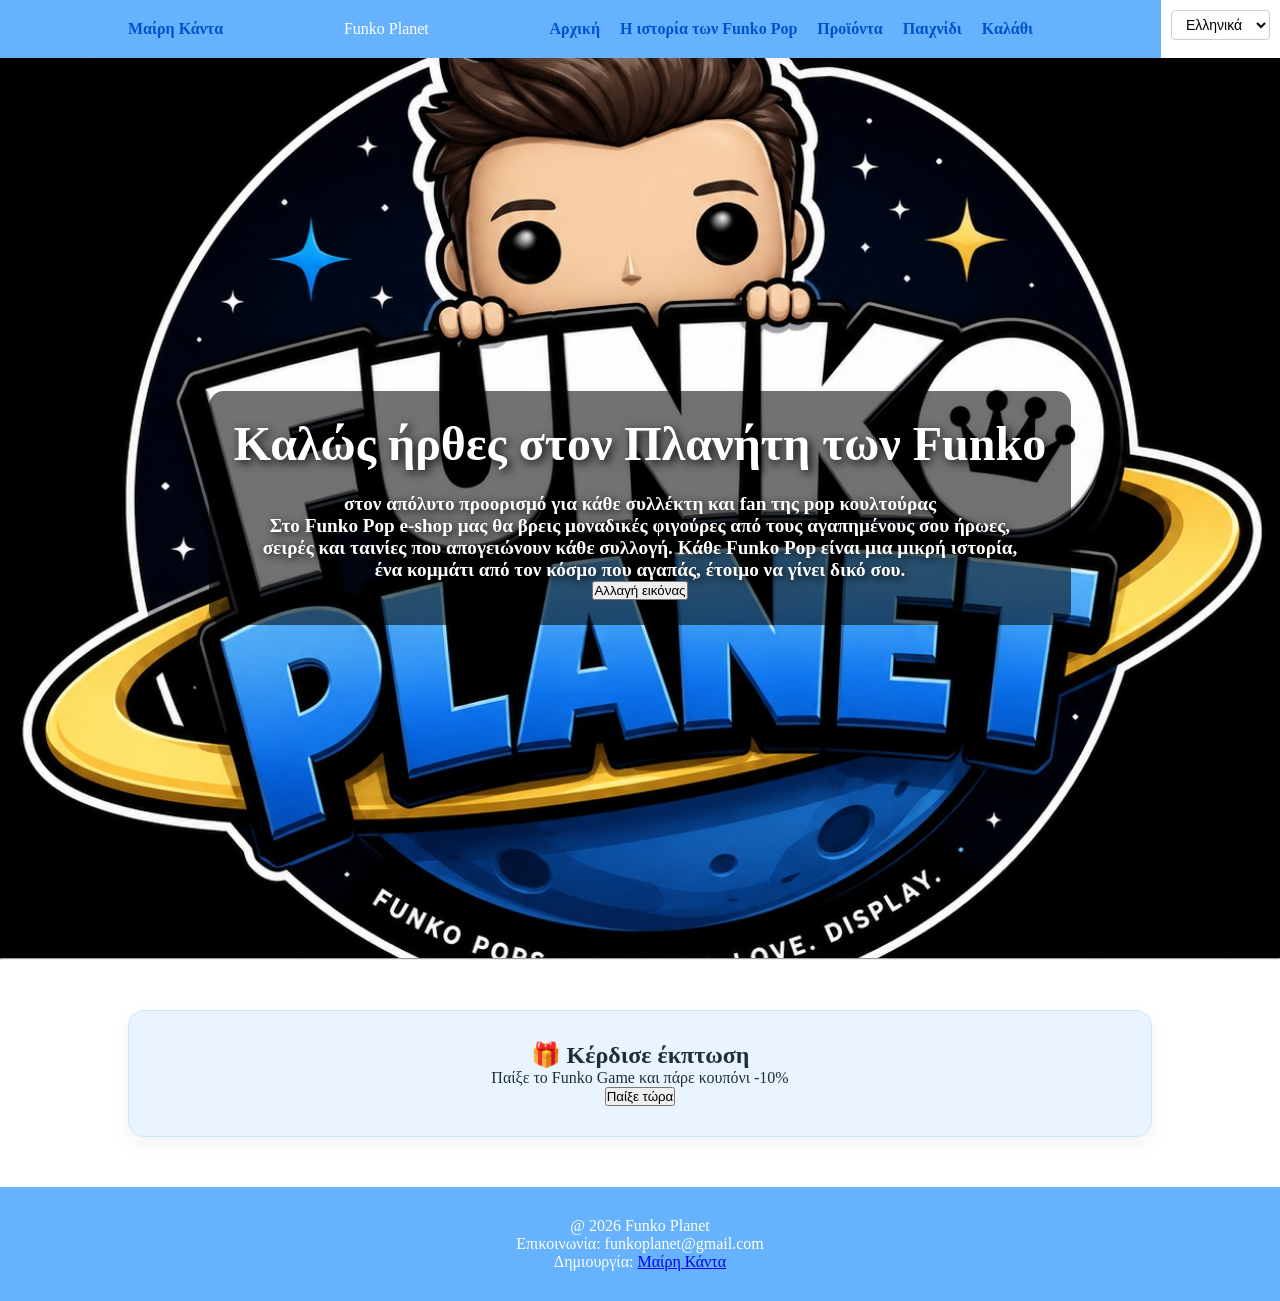
<file: index.html>
<!DOCTYPE html>
<html lang="el">
<head>
<title id="page-title"> Funko Planet </title>
<meta charset="UTF-8">
<meta name="viewport" content="width=device-width, initial-scale=1.0">
<link rel="stylesheet" href="style.css">
<style>
  .translate-box {
    float: right;
    margin: 10px;
  }
  .translate-box select {
    padding: 5px 10px;
    font-size: 14px;
    background: #fff;
    border: 1px solid #ccc;
    border-radius: 4px;
    cursor: pointer;
  }
</style>
</head>
<body>
<header>
<div class="translate-box">
  <select id="langSelect" onchange="switchLanguage(this.value)">
    <option value="el">Ελληνικά</option>
    <option value="en">English</option>
  </select>
</div>
<nav>
 <div class="owner">
    <a href="../index.html" id="nav-owner">Μαίρη Κάντα</a>
  </div>  
<div class="logo"> Funko Planet </div>
<ul>
<li> <a href="index.html" id="nav-home"> Αρχική </a></li>
<li> <a href="i_istoria_ton_funkopop.html" id="nav-history"> Η ιστορία των Funko Pop </a> </li>
<li> <a href="proionta.html" id="nav-products"> Προϊόντα </a> </li>
<li><a href="game.php" id="nav-game"> Παιχνίδι</a></li>
<li> <a href="kalathi.php" id="nav-cart"> Καλάθι </a></li>
</ul>	
</nav></header>

<section id="hero">
<div class="hero-content">
<h1 id="hero-title"> <b> Καλώς ήρθες στον Πλανήτη των Funko </b> </h1>
<p id="hero-desc"> <br> στον απόλυτο προορισμό για κάθε συλλέκτη και fan της pop κουλτούρας <br>
Στο Funko Pop e-shop μας θα βρεις μοναδικές φιγούρες από τους αγαπημένους σου ήρωες, <br>
σειρές και ταινίες που απογειώνουν κάθε συλλογή. Κάθε Funko Pop είναι μια μικρή ιστορία,<br>
 ένα κομμάτι από τον κόσμο που αγαπάς, έτοιμο να γίνει δικό σου.</p>
<button id="changeImageButton">Αλλαγή εικόνας</button>
</div></section>

<hr>
<div class="game-cta">
    <h2 id="cta-title">🎁 Κέρδισε έκπτωση</h2>
    <p id="cta-desc">Παίξε το Funko Game και πάρε κουπόνι -10%</p>
    <a href="game.php">
        <button id="cta-btn">Παίξε τώρα</button>
    </a>
</div>

<footer> 
<div class="footer-content">
<p> &#64; 2026 Funko Planet </p>
<p id="footer-contact"> Επικοινωνία: funkoplanet@gmail.com </p>
<p id="footer-creator"> Δημιουργία: <a href="../index.html">Μαίρη Κάντα</a> </p>
</div> 
</footer>

<script src="script.js"></script>
<script>
  function switchLanguage(lang) {
    if (lang === 'en') {
      document.getElementById('page-title').innerText = "Funko Planet";
      document.getElementById('nav-owner').innerText = "Mary Kanta";
      document.getElementById('nav-home').innerText = "Home";
      document.getElementById('nav-history').innerText = "History of Funko Pops";
      document.getElementById('nav-products').innerText = "Products";
      document.getElementById('nav-game').innerText = "Game";
      document.getElementById('nav-cart').innerText = "Cart";

      document.getElementById('hero-title').innerHTML = "<b>Welcome to the Planet of Funko</b>";
      document.getElementById('hero-desc').innerHTML = "<br>the ultimate destination for every collector and pop culture fan<br>In our Funko Pop e-shop you will find unique figures from your favorite heroes, series and movies that elevate every collection. Each Funko Pop is a small story, a piece of the world you love, ready to become yours.";
      document.getElementById('changeImageButton').innerText = "Change Image";

      document.getElementById('cta-title').innerText = "🎁 Win a Discount";
      document.getElementById('cta-desc').innerText = "Play the Funko Game and get a -10% coupon";
      document.getElementById('cta-btn').innerText = "Play Now";

      document.getElementById('footer-contact').innerText = "Contact: funkoplanet@gmail.com";
      document.getElementById('footer-creator').innerHTML = "Created by: <a href='../index.html'>Mary Kanta</a>";
    } else {
      document.getElementById('page-title').innerText = "Funko Planet";
      document.getElementById('nav-owner').innerText = "Μαίρη Κάντα";
      document.getElementById('nav-home').innerText = "Αρχική";
      document.getElementById('nav-history').innerText = "Η ιστορία των Funko Pop";
      document.getElementById('nav-products').innerText = "Προϊόντα";
      document.getElementById('nav-game').innerText = "Παιχνίδι";
      document.getElementById('nav-cart').innerText = "Καλάθι";

      document.getElementById('hero-title').innerHTML = "<b> Καλώς ήρθες στον Πλανήτη των Funko </b>";
      document.getElementById('hero-desc').innerHTML = "<br> στον απόλυτο προορισμό για κάθε συλλέκτη και fan της pop κουλτούρας <br>Στο Funko Pop e-shop μας θα βρεις μοναδικές φιγούρες από τους αγαπημένους σου ήρωες, <br>σειρές και ταινίες που απογειώνουν κάθε συλλογή. Κάθε Funko Pop είναι μια μικρή ιστορία,<br> ένα κομμάτι από τον κόσμο που αγαπάς, έτοιμο να γίνει δικό σου.";
      document.getElementById('changeImageButton').innerText = "Αλλαγή εικόνας";

      document.getElementById('cta-title').innerText = "🎁 Κέρδισε έκπτωση";
      document.getElementById('cta-desc').innerText = "Παίξε το Funko Game και πάρε κουπόνι -10%";
      document.getElementById('cta-btn').innerText = "Παίξε τώρα";

      document.getElementById('footer-contact').innerText = "Επικοινωνία: funkoplanet@gmail.com";
      document.getElementById('footer-creator').innerHTML = "Δημιουργία: <a href='../index.html'>Μαίρη Κάντα</a>";
    }
  }
</script>
</body>
</html>
</file>
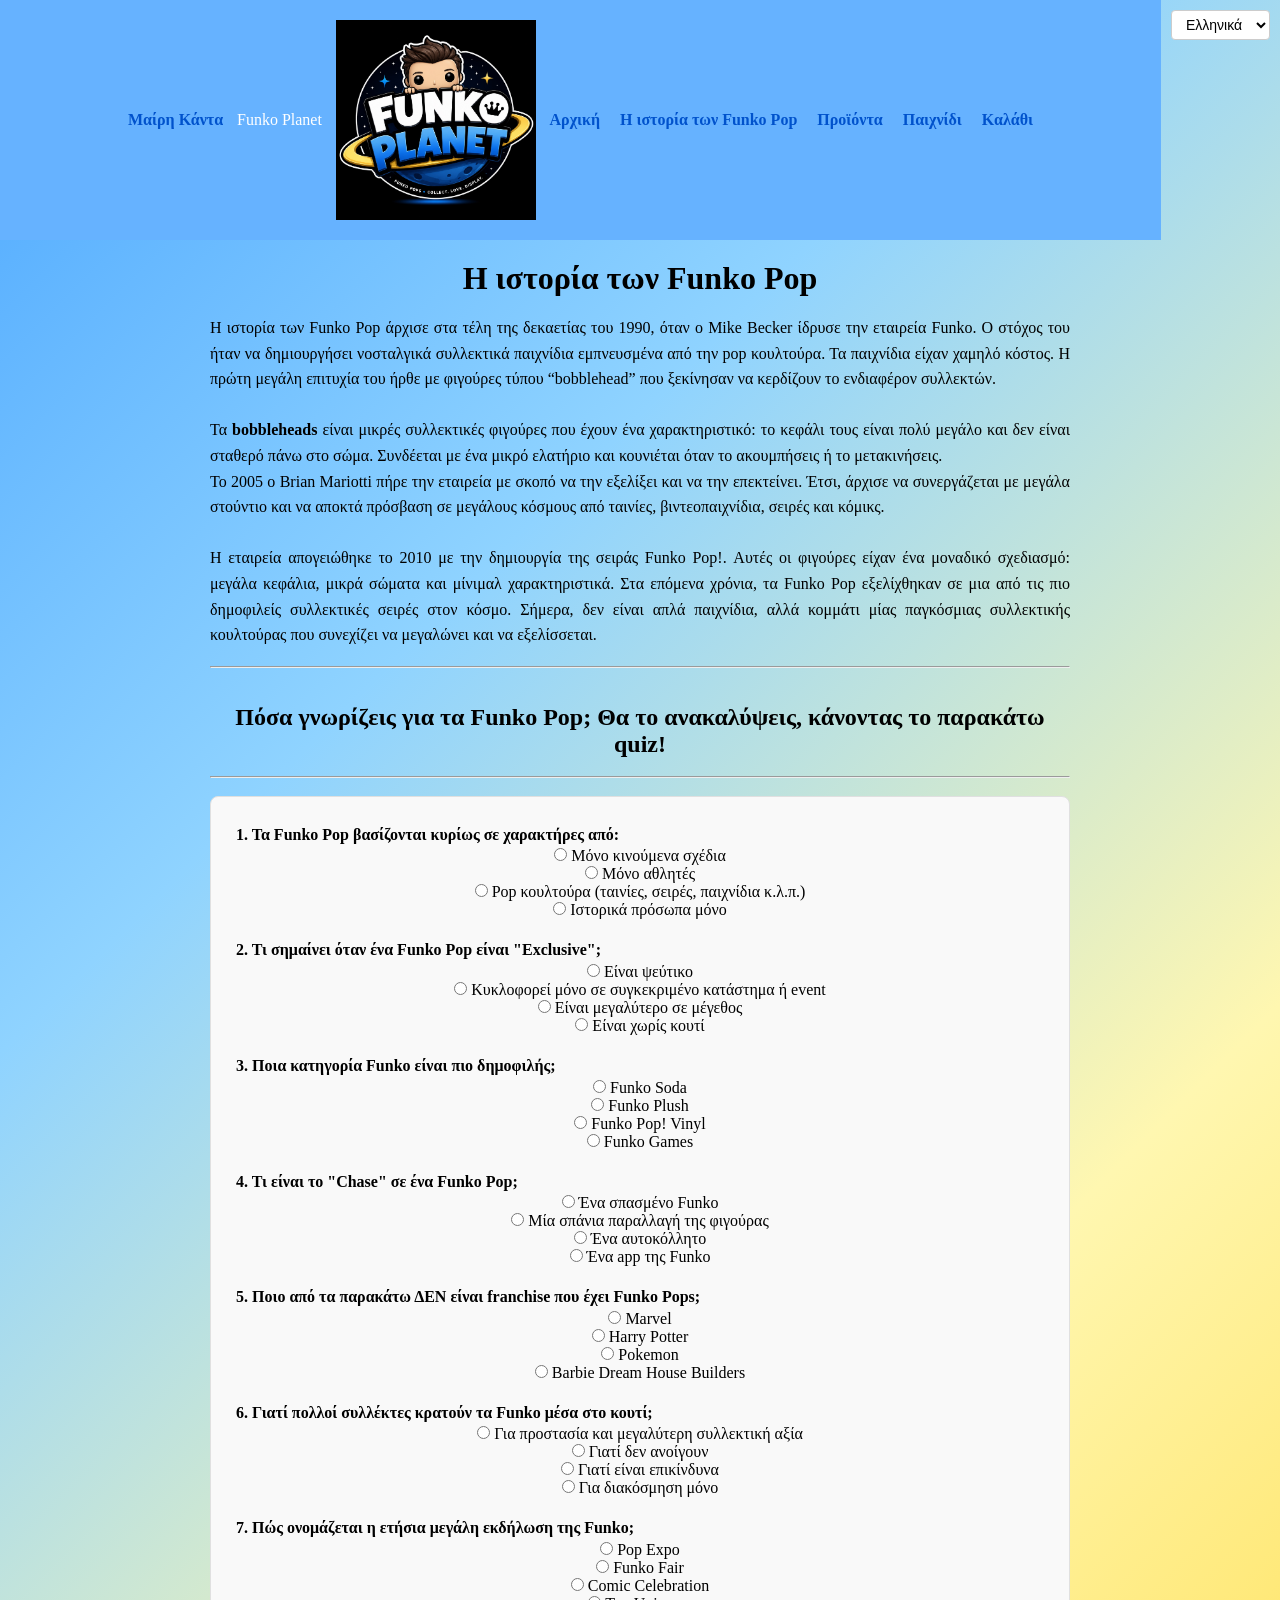
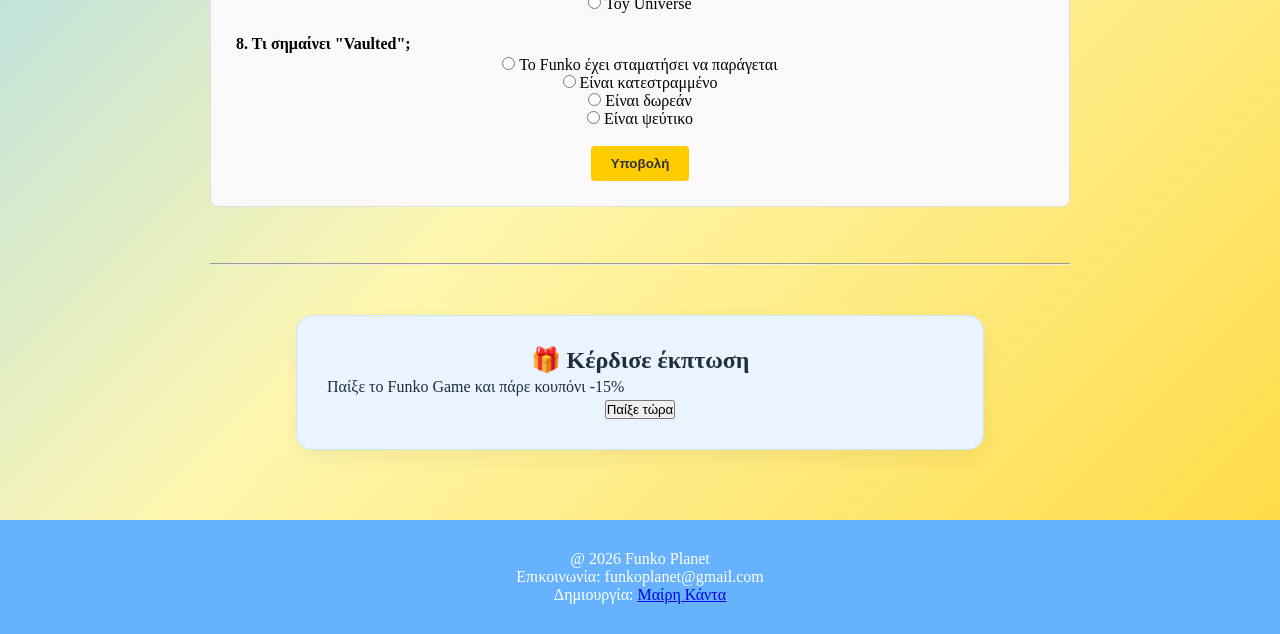
<file: i_istoria_ton_funkopop.html>
<!DOCTYPE html>
<html lang="el">
<head>
<title id="page-title"> Funko Planet </title>
<meta charset="UTF-8">
<meta name="viewport" content="width=device-width, initial-scale=1.0">
<link rel="stylesheet" href="style.css">
<style>
  .translate-box {
    float: right;
    margin: 10px;
  }
  .translate-box select {
    padding: 5px 10px;
    font-size: 14px;
    background: #fff;
    border: 1px solid #ccc;
    border-radius: 4px;
    cursor: pointer;
  }
  .content-container {
    max-width: 900px;
    margin: 0 auto;
    padding: 20px;
  }
  .content-container p {
    line-height: 1.6;
    text-align: justify;
  }
  form {
    background: #f9f9f9;
    padding: 25px;
    border-radius: 8px;
    border: 1px solid #e0e0e0;
    margin-bottom: 20px;
  }
  form p {
    text-align: left !important;
    font-weight: bold;
  }
  input[type="Submit"] {
    background-color: #ffcc00;
    color: #333;
    padding: 10px 20px;
    border: none;
    border-radius: 4px;
    font-weight: bold;
    cursor: pointer;
  }
  input[type="Submit"]:hover {
    background-color: #e6b800;
  }
</style>
</head>
<body class="i_istoria_ton_funkopop-page">
<header>
<div class="translate-box">
  <select id="langSelect" onchange="switchLanguage(this.value)">
    <option value="el">Ελληνικά</option>
    <option value="en">English</option>
  </select>
</div>
<nav>
<div class="owner">
    <a href="../index.html" id="nav-owner">Μαίρη Κάντα</a>
  </div>  
<div class="logo"> Funko Planet </div>
<img src="logo.jpg" width="200" height="200" alt="Funko Planet Logo">
<ul>
<li> <a href="index.html" id="nav-home"> Αρχική </a></li>
<li> <a href="i_istoria_ton_funkopop.html" id="nav-history"> Η ιστορία των Funko Pop </a> </li>
<li> <a href="proionta.html" id="nav-products"> Προϊόντα </a> </li>
<li><a href="game.php" id="nav-game"> Παιχνίδι</a></li>
<li> <a href="kalathi.php" id="nav-cart"> Καλάθι </a></li>
</ul>
</nav>
</header>

<div class="content-container">
<h1 id="main-heading"> Η ιστορία των Funko Pop </h1> <br>
<p id="history-text"> Η ιστορία των Funko Pop άρχισε στα τέλη της δεκαετίας του 1990,
όταν ο Mike Becker ίδρυσε την εταιρεία Funko. Ο στόχος του ήταν να 
δημιουργήσει νοσταλγικά συλλεκτικά παιχνίδια εμπνευσμένα από την pop κουλτούρα. 
Τα παιχνίδια είχαν χαμηλό κόστος. Η πρώτη μεγάλη επιτυχία του ήρθε με φιγούρες τύπου “bobblehead” που ξεκίνησαν 
να κερδίζουν το ενδιαφέρον συλλεκτών.<br><br>
Τα <b> bobbleheads </b> είναι μικρές συλλεκτικές φιγούρες που έχουν ένα χαρακτηριστικό: το κεφάλι τους είναι πολύ μεγάλο
και δεν είναι σταθερό πάνω στο σώμα. Συνδέεται με ένα μικρό ελατήριο και κουνιέται όταν το ακουμπήσεις ή το μετακινήσεις.<br>
Το 2005 ο Brian Mariotti πήρε την εταιρεία με σκοπό να την εξελίξει και να την επεκτείνει. Έτσι, άρχισε να 
συνεργάζεται με μεγάλα στούντιο και να αποκτά πρόσβαση σε μεγάλους κόσμους από ταινίες, βιντεοπαιχνίδια, σειρές και κόμικς. <br><br>
Η εταιρεία απογειώθηκε το 2010 με την δημιουργία της σειράς Funko Pop!. Αυτές οι φιγούρες είχαν ένα μοναδικό σχεδιασμό: 
μεγάλα κεφάλια, μικρά σώματα και μίνιμαλ χαρακτηριστικά. Στα επόμενα χρόνια, τα Funko Pop εξελίχθηκαν σε μια από 
τις πιο δημοφιλείς συλλεκτικές σειρές στον κόσμο. Σήμερα, δεν είναι απλά παιχνίδια, αλλά κομμάτι 
μίας παγκόσμιας συλλεκτικής κουλτούρας που συνεχίζει να μεγαλώνει και να εξελίσσεται. </p><br>
 <hr><br><br>
 <h2 id="quiz-title"> Πόσα γνωρίζεις για τα Funko Pop; Θα το ανακαλύψεις, κάνοντας το παρακάτω quiz! </h2> <br>
 <hr><br>

 <form action="quiz1.php" method="post">
 <p id="q1-text"> 1. Τα Funko Pop βασίζονται κυρίως σε χαρακτήρες από: </p>
 <input type="radio" name="q1" value="Α"> <span id="q1-opt1">Μόνο κινούμενα σχέδια</span> <br>
 <input type="radio" name="q1" value="Β"> <span id="q1-opt2">Μόνο αθλητές</span> <br>
 <input type="radio" name="q1" value="Γ"> <span id="q1-opt3">Pop κουλτούρα (ταινίες, σειρές, παιχνίδια κ.λ.π.)</span> <br>
 <input type="radio" name="q1" value="Δ"> <span id="q1-opt4">Ιστορικά πρόσωπα μόνο</span> <br><br>

 <p id="q2-text"> 2. Τι σημαίνει όταν ένα Funko Pop είναι "Exclusive"; </p>
 <input type="radio" name="q2" value="Α"> <span id="q2-opt1">Είναι ψεύτικο</span> <br>
 <input type="radio" name="q2" value="Β"> <span id="q2-opt2">Κυκλοφορεί μόνο σε συγκεκριμένο κατάστημα ή event</span> <br>
 <input type="radio" name="q2" value="Γ"> <span id="q2-opt3">Είναι μεγαλύτερο σε μέγεθος</span> <br>
 <input type="radio" name="q2" value="Δ"> <span id="q2-opt4">Είναι χωρίς κουτί</span> <br><br>

 <p id="q3-text"> 3. Ποια κατηγορία Funko είναι πιο δημοφιλής; </p>
 <input type="radio" name="q3" value="Α"> <span id="q3-opt1">Funko Soda</span> <br>
 <input type="radio" name="q3" value="Β"> <span id="q3-opt2">Funko Plush</span> <br>
 <input type="radio" name="q3" value="Γ"> <span id="q3-opt3">Funko Pop! Vinyl</span> <br>
 <input type="radio" name="q3" value="Δ"> <span id="q3-opt4">Funko Games</span> <br> <br>

 <p id="q4-text"> 4. Τι είναι το "Chase" σε ένα Funko Pop; </p>
 <input type="radio" name="q4" value="Α"> <span id="q4-opt1">Ένα σπασμένο Funko</span> <br>
 <input type="radio" name="q4" value="Β"> <span id="q4-opt2">Μία σπάνια παραλλαγή της φιγούρας</span> <br>
 <input type="radio" name="q4" value="Γ"> <span id="q4-opt3">Ένα αυτοκόλλητο</span> <br>
 <input type="radio" name="q4" value="Δ"> <span id="q4-opt4">Ένα app της Funko</span> <br><br>

 <p id="q5-text"> 5. Ποιο από τα παρακάτω ΔΕΝ είναι franchise που έχει Funko Pops; </p>
 <input type="radio" name="q5" value="Α"> <span id="q5-opt1">Marvel</span> <br>
 <input type="radio" name="q5" value="Β"> <span id="q5-opt2">Harry Potter</span> <br>
 <input type="radio" name="q5" value="Γ"> <span id="q5-opt3">Pokemon</span> <br>
 <input type="radio" name="q5" value="Δ"> <span id="q5-opt4">Barbie Dream House Builders</span> <br><br>

 <p id="q6-text"> 6. Γιατί πολλοί συλλέκτες κρατούν τα Funko μέσα στο κουτί; </p>
 <input type="radio" name="q6" value="Α"> <span id="q6-opt1">Για προστασία και μεγαλύτερη συλλεκτική αξία</span> <br>
 <input type="radio" name="q6" value="Β"> <span id="q6-opt2">Γιατί δεν ανοίγουν</span> <br>
 <input type="radio" name="q6" value="Γ"> <span id="q6-opt3">Γιατί είναι επικίνδυνα</span> <br>
 <input type="radio" name="q6" value="Δ"> <span id="q6-opt4">Για διακόσμηση μόνο</span> <br><br>

 <p id="q7-text"> 7. Πώς ονομάζεται η ετήσια μεγάλη εκδήλωση της Funko; </p>
 <input type="radio" name="q7" value="Α"> <span id="q7-opt1">Pop Expo</span> <br>
 <input type="radio" name="q7" value="Β"> <span id="q7-opt2">Funko Fair</span> <br>
 <input type="radio" name="q7" value="Γ"> <span id="q7-opt3">Comic Celebration</span> <br>
 <input type="radio" name="q7" value="Δ"> <span id="q7-opt4">Toy Universe</span> <br><br>

 <p id="q8-text"> 8. Τι σημαίνει "Vaulted"; </p>
 <input type="radio" name="q8" value="Α"> <span id="q8-opt1">Το Funko έχει σταματήσει να παράγεται</span> <br>
 <input type="radio" name="q8" value="Β"> <span id="q8-opt2">Είναι κατεστραμμένο</span> <br>
 <input type="radio" name="q8" value="Γ"> <span id="q8-opt3">Είναι δωρεάν</span> <br>
 <input type="radio" name="q8" value="Δ"> <span id="q8-opt4">Είναι ψεύτικο</span> <br><br>

 <input type="submit" id="submit-btn" value="Υποβολή"> <br>
 </form> <br> <br>
 <hr>
 <div class="game-cta">
    <h2 id="cta-title">🎁 Κέρδισε έκπτωση</h2>
    <p id="cta-desc">Παίξε το Funko Game και πάρε κουπόνι -15%</p>
    <a href="game.php">
        <button id="cta-btn">Παίξε τώρα</button>
    </a>
</div>
</div>

<footer> 
<div class="footer-content">
<p> &#64; 2026 Funko Planet </p>
<p id="footer-contact"> Επικοινωνία: funkoplanet@gmail.com </p>
<p id="footer-creator"> Δημιουργία: <a href="../index.html">Μαίρη Κάντα</a> </p>
</div>
</footer>
 
<script>
  function switchLanguage(lang) {
    if (lang === 'en') {
      document.getElementById('page-title').innerText = "Funko Planet";
      document.getElementById('nav-owner').innerText = "Mary Kanta";
      document.getElementById('nav-home').innerText = "Home";
      document.getElementById('nav-history').innerText = "History of Funko Pops";
      document.getElementById('nav-products').innerText = "Products";
      document.getElementById('nav-game').innerText = "Game";
      document.getElementById('nav-cart').innerText = "Cart";

      document.getElementById('main-heading').innerText = "The History of Funko Pops";
      document.getElementById('history-text').innerHTML = "The history of Funko Pops began in the late 1990s, when Mike Becker founded the Funko company. His goal was to create nostalgic collectible toys inspired by pop culture. The toys had a low cost. His first major success came with bobblehead-style figures that started gaining the interest of collectors.<br><br><b>Bobbleheads</b> are small collectible figures that have a characteristic feature: their head is very large and not fixed rigidly to the body. It is connected by a small spring and wobbles when touched or moved.<br>In 2005, Brian Mariotti took over the company with the aim of developing and expanding it. Thus, he began collaborating with major studios and gaining access to vast worlds from movies, video games, series, and comics.<br><br>The company took off in 2010 with the creation of the Funko Pop! series. These figures had a unique design: large heads, small bodies, and minimal features. In the following years, Funko Pops evolved into one of the most popular collectible series in the world. Today, they are not just toys, but part of a global collecting culture that continues to grow and evolve.";

      document.getElementById('quiz-title').innerText = "How much do you know about Funko Pops? Find out by taking the quiz below!";
      
      document.getElementById('q1-text').innerText = "1. Funko Pops are mainly based on characters from:";
      document.getElementById('q1-opt1').innerText = "Cartoons only";
      document.getElementById('q1-opt2').innerText = "Athletes only";
      document.getElementById('q1-opt3').innerText = "Pop culture (movies, series, games, etc.)";
      document.getElementById('q1-opt4').innerText = "Historical figures only";

      document.getElementById('q2-text').innerText = "2. What does it mean when a Funko Pop is 'Exclusive'?";
      document.getElementById('q2-opt1').innerText = "It is fake";
      document.getElementById('q2-opt2').innerText = "It is released only in a specific store or event";
      document.getElementById('q2-opt3').innerText = "It is larger in size";
      document.getElementById('q2-opt4').innerText = "It comes without a box";

      document.getElementById('q3-text').innerText = "3. Which Funko category is the most popular?";
      document.getElementById('q3-opt1').innerText = "Funko Soda";
      document.getElementById('q3-opt2').innerText = "Funko Plush";
      document.getElementById('q3-opt3').innerText = "Funko Pop! Vinyl";
      document.getElementById('q3-opt4').innerText = "Funko Games";

      document.getElementById('q4-text').innerText = "4. What is a 'Chase' in a Funko Pop?";
      document.getElementById('q4-opt1').innerText = "A broken Funko";
      document.getElementById('q4-opt2').innerText = "A rare variant of the figure";
      document.getElementById('q4-opt3').innerText = "A sticker";
      document.getElementById('q4-opt4').innerText = "A Funko app";

      document.getElementById('q5-text').innerText = "5. Which of the following is NOT a franchise that has Funko Pops?";
      document.getElementById('q5-opt1').innerText = "Marvel";
      document.getElementById('q5-opt2').innerText = "Harry Potter";
      document.getElementById('q5-opt3').innerText = "Pokemon";
      document.getElementById('q5-opt4').innerText = "Barbie Dream House Builders";

      document.getElementById('q6-text').innerText = "6. Why do many collectors keep Funkos inside the box?";
      document.getElementById('q6-opt1').innerText = "For protection and higher collectible value";
      document.getElementById('q6-opt2').innerText = "Because they don't open";
      document.getElementById('q6-opt3').innerText = "Because they are dangerous";
      document.getElementById('q6-opt4').innerText = "For decoration only";

      document.getElementById('q7-text').innerText = "7. What is the name of Funko's major annual event?";
      document.getElementById('q7-opt1').innerText = "Pop Expo";
      document.getElementById('q7-opt2').innerText = "Funko Fair";
      document.getElementById('q7-opt3').innerText = "Comic Celebration";
      document.getElementById('q7-opt4').innerText = "Toy Universe";

      document.getElementById('q8-text').innerText = "8. What does 'Vaulted' mean?";
      document.getElementById('q8-opt1').innerText = "The Funko has stopped being produced";
      document.getElementById('q8-opt2').innerText = "It is damaged";
      document.getElementById('q8-opt3').innerText = "It is free";
      document.getElementById('q8-opt4').innerText = "It is fake";

      document.getElementById('submit-btn').value = "Submit";
      document.getElementById('cta-title').innerText = "🎁 Win a Discount";
      document.getElementById('cta-desc').innerText = "Play the Funko Game and get a -15% coupon";
      document.getElementById('cta-btn').innerText = "Play Now";

      document.getElementById('footer-contact').innerText = "Contact: funkoplanet@gmail.com";
      document.getElementById('footer-creator').innerHTML = "Created by: <a href='../index.html'>Mary Kanta</a>";
    } else {
      document.getElementById('page-title').innerText = "Funko Planet";
      document.getElementById('nav-owner').innerText = "Μαίρη Κάντα";
      document.getElementById('nav-home').innerText = "Αρχική";
      document.getElementById('nav-history').innerText = "Η ιστορία των Funko Pop";
      document.getElementById('nav-products').innerText = "Προϊόντα";
      document.getElementById('nav-game').innerText = "Παιχνίδι";
      document.getElementById('nav-cart').innerText = "Καλάθι";

      document.getElementById('main-heading').innerText = "Η ιστορία των Funko Pop";
      document.getElementById('history-text').innerHTML = "Η ιστορία των Funko Pop άρχισε στα τέλη της δεκαετίας του 1990,<br>όταν ο Mike Becker ίδρυσε την εταιρεία Funko. Ο στόχος του ήταν να <br>δημιουργήσει νοσταλγικά συλλεκτικά παιχνίδια εμπνευσμένα από την pop κουλτούρα. <br>Τα παιχνίδια είχαν χαμηλό κόστος. Η πρώτη μεγάλη επιτυχία του ήρθε με φιγούρες τύπου “bobblehead” που ξεκίνησαν <br>να κερδίζουν το ενδιαφέρον συλλεκτών.<br><br>Τα <b> bobbleheads </b> είναι μικρές συλλεκτικές φιγούρες που έχουν ένα χαρακτηριστικό: το κεφάλι τους είναι πολύ μεγάλο<br>και δεν είναι σταθερό πάνω στο σώμα. Συνδέεται με ένα μικρό ελατήριο και κουνιέται όταν το ακουμπήσεις ή το μετακινήσεις.<br>Το 2005 ο Brian Mariotti πήρε την εταιρεία με σκοπό να την εξελίσσει και να την επεκτείνει. Έτσι, άρχισε να <br>συνεργάζεται με μεγάλα στούντιο και να αποκτά πρόσβαση σε μεγάλους κόσμους από ταινίες, βιντεοπαιχνίδια, σειρές και κόμικς. <br><br>Η εταιρεία απογειώθηκε το 2010 με την δημιουργία της σειράς Funko Pop!. Αυτές οι φιγούρες είχαν ένα μοναδικό σχεδιασμό: <br>μεγάλα κεφάλια, μικρά σώματα και μίνιμαλ χαρακτηριστικά. Στα επόμενα χρόνια, τα Funko Pop εξελίχθηκαν σε μια από <br>τις πιο δημοφιλείς συλλεκτικές σειρές στον κόσμο. Σήμερα, δεν είναι απλά παιχνίδια, αλλά κομμάτι <br>μίας παγκόσμιας συλλεκτικής κουλτούρας που συνεχίζει να μεγαλώνει και να εξελίσσεται.";

      document.getElementById('quiz-title').innerText = "Πόσα γνωρίζεις για τα Funko Pop; Θα το ανακαλύψεις, κάνοντας το παρακάτω quiz!";
      
      document.getElementById('q1-text').innerText = "1. Τα Funko Pop βασίζονται κυρίως σε χαρακτήρες από:";
      document.getElementById('q1-opt1').innerText = "Μόνο κινούμενα σχέδια";
      document.getElementById('q1-opt2').innerText = "Μόνο αθλητές";
      document.getElementById('q1-opt3').innerText = "Pop κουλτούρα (ταινίες, σειρές, παιχνίδια κ.λ.π.)";
      document.getElementById('q1-opt4').innerText = "Ιστορικά πρόσωπα μόνο";

      document.getElementById('q2-text').innerText = "2. Τι σημαίνει όταν ένα Funko Pop είναι \"Exclusive\";";
      document.getElementById('q2-opt1').innerText = "Είναι ψεύτικο";
      document.getElementById('q2-opt2').innerText = "Κυκλοφορεί μόνο σε συγκεκριμένο κατάστημα ή event";
      document.getElementById('q2-opt3').innerText = "Είναι μεγαλύτερο σε μέγεθος";
      document.getElementById('q2-opt4').innerText = "Εϊναι χωρίς κουτί";

      document.getElementById('q3-text').innerText = "3. Ποια κατηγορία Funko είναι πιο δημοφιλής;";
      document.getElementById('q3-opt1').innerText = "Funko Soda";
      document.getElementById('q3-opt2').innerText = "Funko Plush";
      document.getElementById('q3-opt3').innerText = "Funko Pop! Vinyl";
      document.getElementById('q3-opt4').innerText = "Funko Games";

      document.getElementById('q4-text').innerText = "4. Τι είναι το \"Chase\" σε ένα Funko Pop;";
      document.getElementById('q4-opt1').innerText = "Ένα σπασμένο Funko";
      document.getElementById('q4-opt2').innerText = "Μία σπάνια παραλλαγή της φιγούρας";
      document.getElementById('q4-opt3').innerText = "Ένα αυτοκόλλητο";
      document.getElementById('q4-opt4').innerText = "Ένα app της Funko";

      document.getElementById('q5-text').innerText = "5. Ποιο από τα παρακάτω ΔΕΝ είναι franchise που έχει Funko Pops;";
      document.getElementById('q5-opt1').innerText = "Marvel";
      document.getElementById('q5-opt2').innerText = "Harry Potter";
      document.getElementById('q5-opt3').innerText = "Pokemon";
      document.getElementById('q5-opt4').innerText = "Barbie Dream House Builders";

      document.getElementById('q6-text').innerText = "6. Γιατί πολλοί συλλέκτες κρατούν τα Funko μέσα στο κουτί;";
      document.getElementById('q6-opt1').innerText = "Για προστασία και μεγαλύτερη συλλεκτική αξία";
      document.getElementById('q6-opt2').innerText = "Γιατί δεν ανοίγουν";
      document.getElementById('q6-opt3').innerText = "Γιατί είναι επικίνδυνα";
      document.getElementById('q6-opt4').innerText = "Για διακόσμηση μόνο";

      document.getElementById('q7-text').innerText = "7. Πώς ονομάζεται η ετήσια μεγάλη εκδήλωση της Funko;";
      document.getElementById('q7-opt1').innerText = "Pop Expo";
      document.getElementById('q7-opt2').innerText = "Funko Fair";
      document.getElementById('q7-opt3').innerText = "Comic Celebration";
      document.getElementById('q7-opt4').innerText = "Toy Universe";

      document.getElementById('q8-text').innerText = "8. Τι σημαίνει \"Vaulted\";";
      document.getElementById('q8-opt1').innerText = "Το Funko έχει σταματήσει να παράγεται";
      document.getElementById('q8-opt2').innerText = "Είναι κατεστραμμένο";
      document.getElementById('q8-opt3').innerText = "Είναι δωρεάν";
      document.getElementById('q8-opt4').innerText = "Είναι ψεύτικο";

      document.getElementById('submit-btn').value = "Υποβολή";
      document.getElementById('cta-title').innerText = "🎁 Κέρδισε έκπτωση";
      document.getElementById('cta-desc').innerText = "Παίξε το Funko Game και πάρε κουπόνι -15%";
      document.getElementById('cta-btn').innerText = "Παίξε τώρα";

      document.getElementById('footer-contact').innerText = "Επικοινωνία: funkoplanet@gmail.com";
      document.getElementById('footer-creator').innerHTML = "Δημιουργία: <a href='../index.html'>Μαίρη Κάντα</a>";
    }
  }
</script>
</body>
</html>
</file>
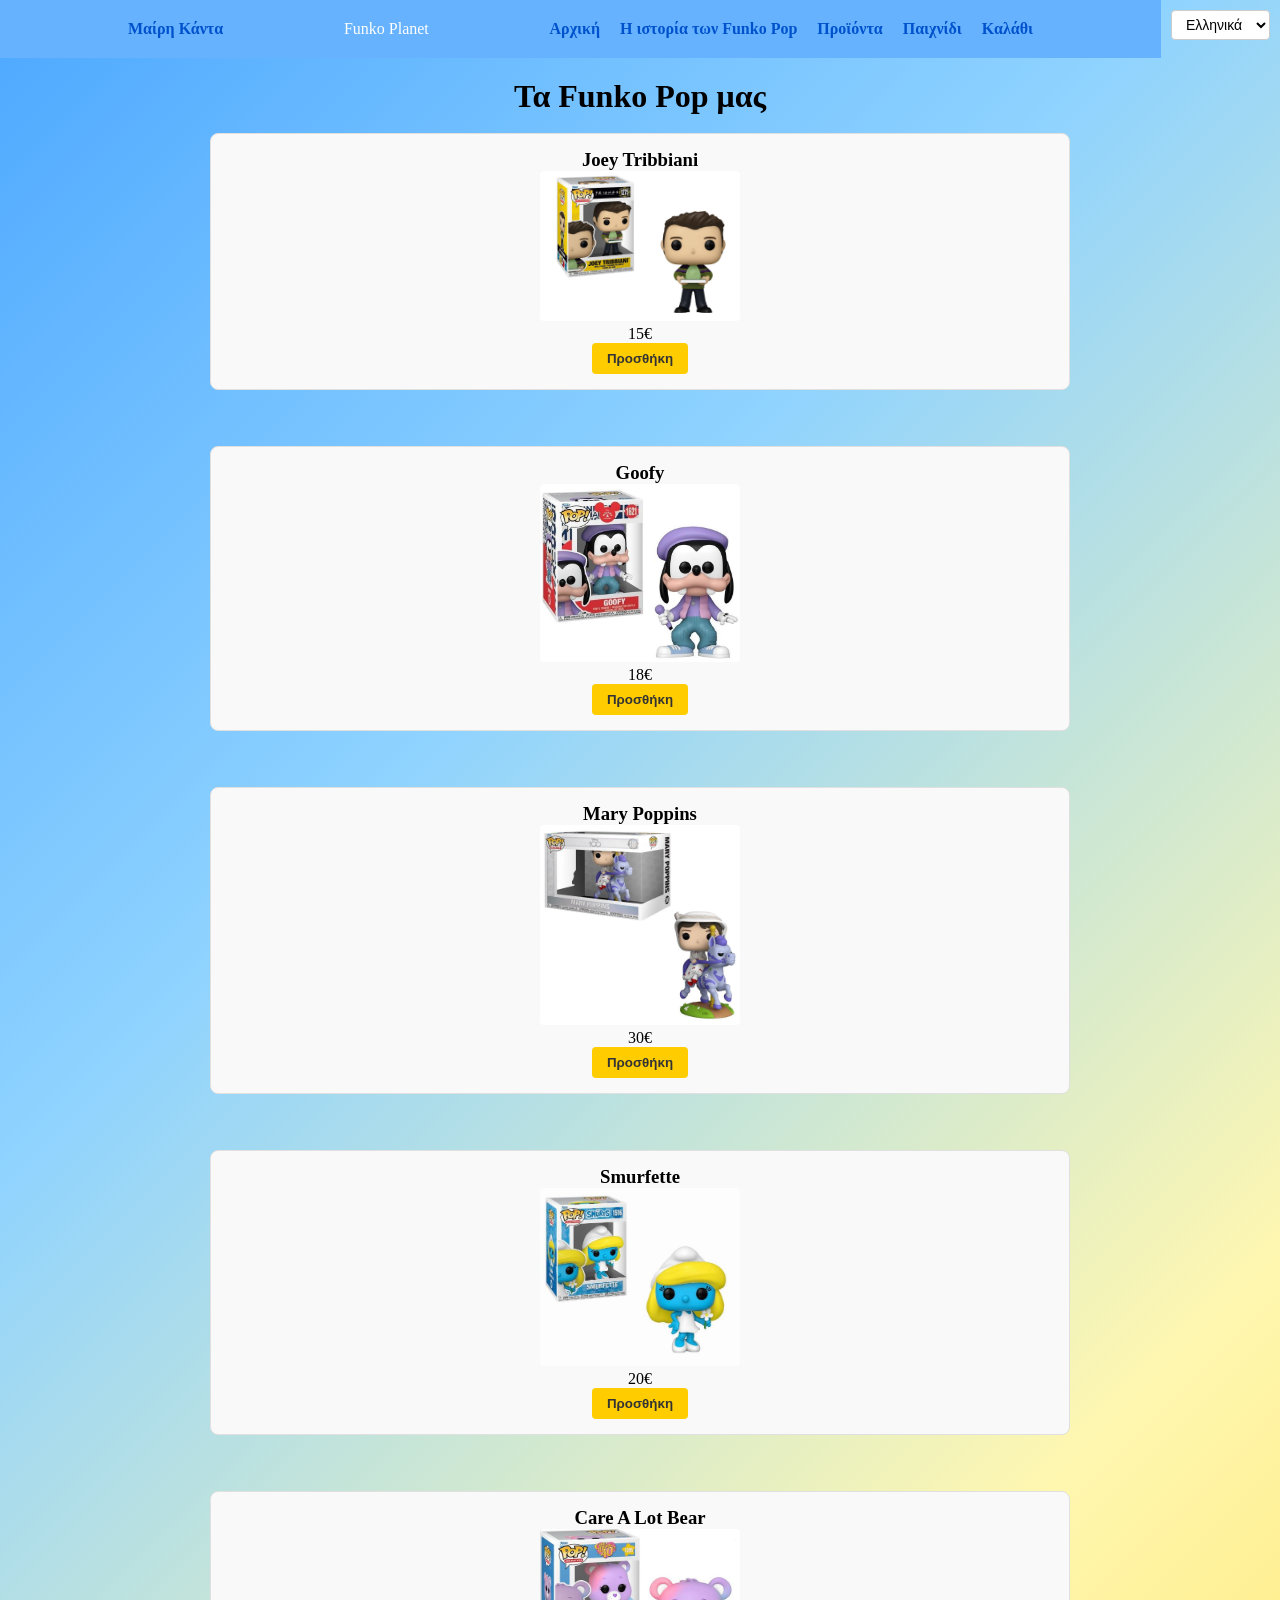
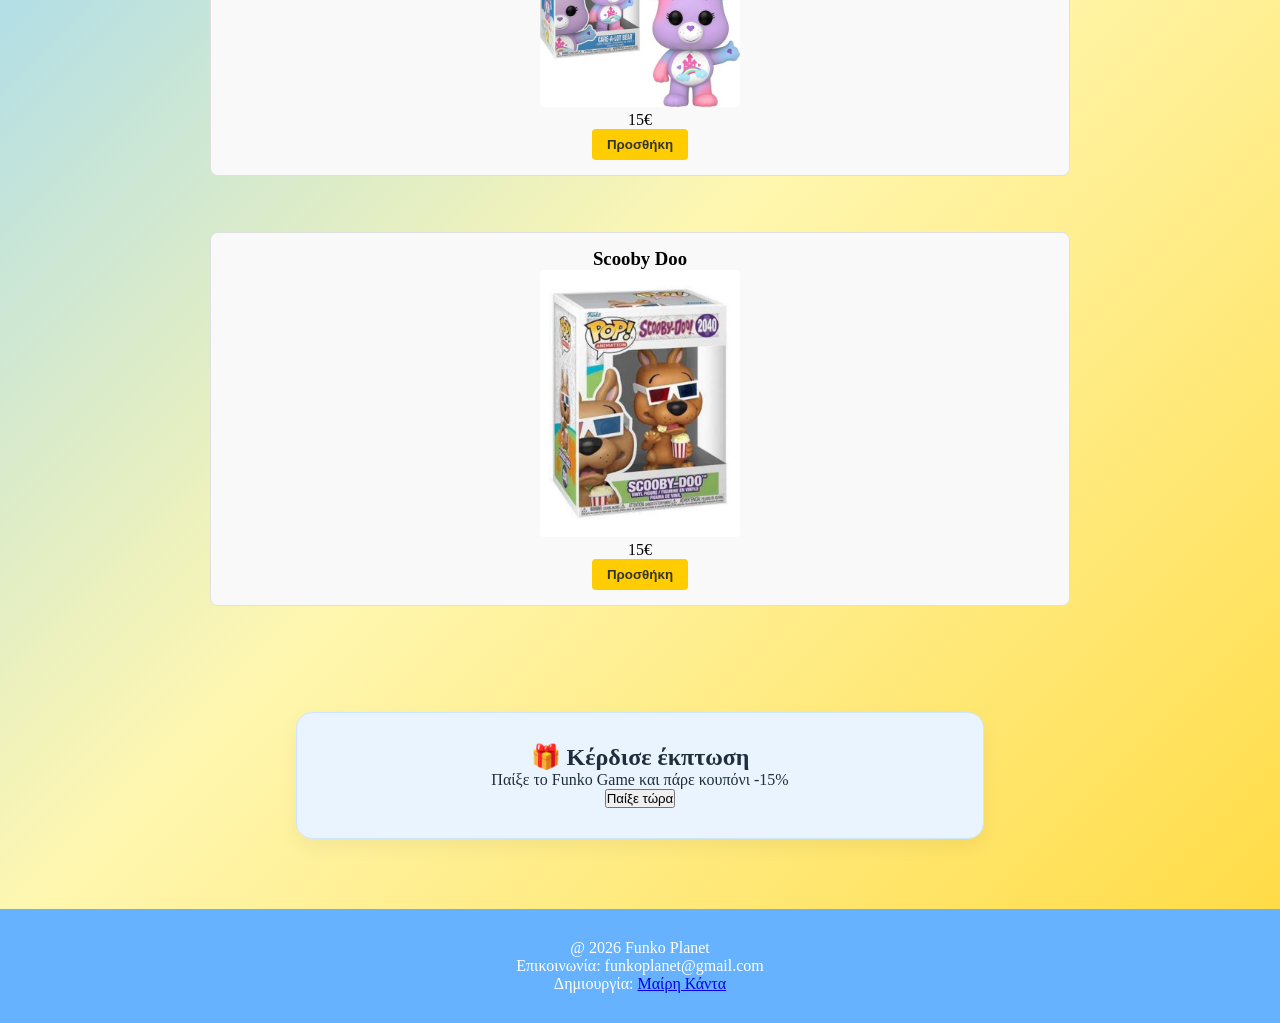
<file: proionta.html>
<!DOCTYPE html>
<html lang="el">
<head>
<title id="page-title"> Funko Planet </title>
<meta charset="UTF-8">
<meta name="viewport" content="width=device-width, initial-scale=1.0">
<script src="script1.js"></script>
<link rel="stylesheet" href="style.css">
<style>
  .translate-box {
    float: right;
    margin: 10px;
  }
  .translate-box select {
    padding: 5px 10px;
    font-size: 14px;
    background: #fff;
    border: 1px solid #ccc;
    border-radius: 4px;
    cursor: pointer;
  }
  .products-container {
    max-width: 900px;
    margin: 0 auto;
    padding: 20px;
  }
  .product-card {
    background: #f9f9f9;
    padding: 15px;
    margin-bottom: 20px;
    border-radius: 8px;
    border: 1px solid #e0e0e0;
    text-align: center;
  }
  .product-card img {
    border-radius: 4px;
  }
  .product-card button {
    background-color: #ffcc00;
    color: #333;
    padding: 8px 15px;
    border: none;
    border-radius: 4px;
    font-weight: bold;
    cursor: pointer;
  }
  .product-card button:hover {
    background-color: #e6b800;
  }
</style>
</head>
<body class="proionta-page">
<header>
<div class="translate-box">
  <select id="langSelect" onchange="switchLanguage(this.value)">
    <option value="el">Ελληνικά</option>
    <option value="en">English</option>
  </select>
</div>
<nav>
 <div class="owner">
    <a href="../index.html" id="nav-owner">Μαίρη Κάντα</a>
  </div>  
<div class="logo"> Funko Planet </div>
<ul>
<li> <a href="index.html" id="nav-home"> Αρχική </a></li>
<li> <a href="i_istoria_ton_funkopop.html" id="nav-history"> Η ιστορία των Funko Pop </a> </li>
<li> <a href="proionta.html" id="nav-products"> Προϊόντα </a> </li>
<li><a href="game.php" id="nav-game"> Παιχνίδι</a></li>
<li> <a href="kalathi.php" id="nav-cart"> Καλάθι </a></li>
</ul>	
</nav>
</header>

<div class="products-container">
<h1 id="main-heading"> Τα Funko Pop μας </h1><br>

<div class="product-card">
<h3 id="prod1-title">Joey Tribbiani</h3>
<img src="Joey_Tribbiani.jpg" width="200" height="200" alt="Joey Tribbiani">
<p> 15€ </p>
<button onclick="addToCart('Joey Tribbiani',15)" id="prod1-btn">Προσθήκη</button>
</div> <br><br>

<div class="product-card">
<h3 id="prod2-title">Goofy</h3>
<img src="Goofy.jpg" width="200" height="200" alt="Goofy">
<p> 18€ </p>
<button onclick="addToCart('Goofy', 18)" id="prod2-btn">Προσθήκη</button>
</div> <br> <br>

<div class="product-card">
<h3 id="prod3-title">Mary Poppins</h3>
<img src="Marry_Poppins.jpg" width="200" height="200" alt="Mary Poppins">
<p> 30€ </p>
<button onclick="addToCart('Mary Poppins',30)" id="prod3-btn">Προσθήκη</button>
</div><br><br>

<div class="product-card">
<h3 id="prod4-title">Smurfette</h3>
<img src="Smurfette.jpg" width="200" height="200" alt="Smurfette">
<p> 20€ </p>
<button onclick="addToCart('Smurfette',20)" id="prod4-btn">Προσθήκη</button>
</div><br><br>

<div class="product-card">
<h3 id="prod5-title">Care A Lot Bear</h3>
<img src="Care_bear.jpg" width="200" height="200" alt="Care A Lot Bear">
<p> 15€ </p>
<button onclick="addToCart('Care A Lot Bear',15)" id="prod5-btn">Προσθήκη</button>
</div> <br> <br>

<div class="product-card">
<h3 id="prod6-title">Scooby Doo</h3>
<img src="scooby_doo.jpeg" width="200" height="200" alt="Scooby Doo">
<p> 15€ </p>
<button onclick="addToCart('Scooby Doo', 15)" id="prod6-btn">Προσθήκη</button>
</div> <br> <br>

<div class="game-cta">
    <h2 id="cta-title">🎁 Κέρδισε έκπτωση</h2>
    <p id="cta-desc">Παίξε το Funko Game και πάρε κουπόνι -15%</p>
    <a href="game.php">
        <button id="cta-btn">Παίξε τώρα</button>
    </a>
</div>
</div>

<footer> 
<div class="footer-content">
<p> &#64; 2026 Funko Planet </p>
<p id="footer-contact"> Επικοινωνία: funkoplanet@gmail.com </p>
<p id="footer-creator"> Δημιουργία: <a href="../index.html">Μαίρη Κάντα</a> </p>   
</div> 
</footer>

<script>
  function switchLanguage(lang) {
    if (lang === 'en') {
      document.getElementById('page-title').innerText = "Funko Planet";
      document.getElementById('nav-owner').innerText = "Mary Kanta";
      document.getElementById('nav-home').innerText = "Home";
      document.getElementById('nav-history').innerText = "History of Funko Pops";
      document.getElementById('nav-products').innerText = "Products";
      document.getElementById('nav-game').innerText = "Game";
      document.getElementById('nav-cart').innerText = "Cart";

      document.getElementById('main-heading').innerText = "Our Funko Pops";
      document.getElementById('prod1-btn').innerText = "Add";
      document.getElementById('prod2-btn').innerText = "Add";
      document.getElementById('prod3-btn').innerText = "Add";
      document.getElementById('prod4-btn').innerText = "Add";
      document.getElementById('prod5-btn').innerText = "Add";
      document.getElementById('prod6-btn').innerText = "Add";

      document.getElementById('cta-title').innerText = "🎁 Win a Discount";
      document.getElementById('cta-desc').innerText = "Play the Funko Game and get a -15% coupon";
      document.getElementById('cta-btn').innerText = "Play Now";

      document.getElementById('footer-contact').innerText = "Contact: funkoplanet@gmail.com";
      document.getElementById('footer-creator').innerHTML = "Created by: <a href='../index.html'>Mary Kanta</a>";
    } else {
      document.getElementById('page-title').innerText = "Funko Planet";
      document.getElementById('nav-owner').innerText = "Μαίρη Κάντα";
      document.getElementById('nav-home').innerText = "Αρχική";
      document.getElementById('nav-history').innerText = "Η ιστορία των Funko Pop";
      document.getElementById('nav-products').innerText = "Προϊόντα";
      document.getElementById('nav-game').innerText = "Παιχνίδι";
      document.getElementById('nav-cart').innerText = "Καλάθι";

      document.getElementById('main-heading').innerText = "Τα Funko Pop μας";
      document.getElementById('prod1-btn').innerText = "Προσθήκη";
      document.getElementById('prod2-btn').innerText = "Προσθήκη";
      document.getElementById('prod3-btn').innerText = "Προσθήκη";
      document.getElementById('prod4-btn').innerText = "Προσθήκη";
      document.getElementById('prod5-btn').innerText = "Προσθήκη";
      document.getElementById('prod6-btn').innerText = "Προσθήκη";

      document.getElementById('cta-title').innerText = "🎁 Κέρδισε έκπτωση";
      document.getElementById('cta-desc').innerText = "Παίξε το Funko Game και πάρε κουπόνι -15%";
      document.getElementById('cta-btn').innerText = "Παίξε τώρα";

      document.getElementById('footer-contact').innerText = "Επικοινωνία: funkoplanet@gmail.com";
      document.getElementById('footer-creator').innerHTML = "Δημιουργία: <a href='../index.html'>Μαίρη Κάντα</a>";
    }
  }
</script>
</body>
</html>
</file>
<file: style.css>
* { /* Mε το * θα εφαρμοστούν τα παρακάτω σε όλα τα στοιχεία της ιστοσελίδας */
margin:0; /* αυτή η ετικέτα αφαιρεί τα εξωτερικά περιθώρια */
padding:0; /* αυτή η ετικέτα αφαιρεί τα εσωτερικά περιθώρια */
box-sizing:border-box; /* παραμένει σταθερό το πλάτος κάθε στοιχείου */
}

img {
    max-width: 100%;
    height: auto;
}
nav {
	display:flex;/* για να μπουν τα στοιχεία σε οριζόντια σειρά */
	justify-content:space-between; /* "απλώνει" τα στοιχεία έτσι ώστε το πρώτο να πάει αριστερά και το τελευταίο δεξιά */
	align-items: center; /* για να μπουν όλα τα στοιχεία στο ίδιο ύψος */
	padding:20px 10%; /* προσθέτει εσωτερικό χώρο γύρω από το nav */
	background-color: #66b2ff;
	color: white;
}
 nav ul {
	 list-style: none; /* το πρόσθεσα για να αφαιρεθούν τα bullets */
	 display:flex;
	 gap: 20px; /* για να μπει ένα κενό ανάμεσα στα στοιχεία */
 }
 
 nav a {
	 text-decoration: none;
	 color:#0052CC;
	 font-weight: bold;
 }
	 
#hero {
    min-height: 100vh;
    display: flex;
    flex-direction: column;
    justify-content: center;
    align-items: center;
    text-align: center;

    background-image: url("logo.jpg");
    background-size: cover;
    background-repeat: no-repeat;
    background-position: center;

    font-weight: bold;
    padding: 50px;
}

.hero-content {
    background: rgba(0,0,0,0.55);
    padding: 25px;
    border-radius: 15px;
}


#hero h1 {
    color: white;
    font-size: 3rem;
    text-shadow: 3px 3px 10px rgba(0,0,0,0.9);
}

#hero p {
    color: white;
    font-size: 1.2rem;
    text-shadow: 2px 2px 8px rgba(0,0,0,0.9);
}

	.game-cta {
        text-align: center;
    margin: 50px auto;
    padding: 30px;
    width: 80%;
    background: #eaf4ff;
    color: #1f2d3d;
    border-radius: 16px;
    border: 1px solid #cfe6ff;
    box-shadow: 0 8px 20px rgba(0,0,0,0.05);
}


footer {
	background-color: #66b2ff;
	color: white;
	text-align:center;
	padding: 30px 10%;
}

.i_istoria_ton_funkopop-page {
background: linear-gradient(135deg, #4DA8FF 0%, #8FD3FF 30%, #FFF7B0 65%, #FFD93D 100%);
	color:black;
	text-align:center;
}

.proionta-page {
	background: linear-gradient(135deg, #4DA8FF 0%, #8FD3FF 30%, #FFF7B0 65%, #FFD93D 100%);
	color:black;
	text-align:center;
}

.game-page {
    background: #111;
    color: white;
    font-family: Arial;
    text-align: center;
}

.game-box {
    background: #222;
    padding: 20px;
    width: 60%;
    margin: 40px auto;
    border-radius: 10px;
}

.game-input {
    padding: 10px;
    font-size: 18px;
    width: 250px;
}

.game-button {
    padding: 10px 20px;
    background: lime;
    border: none;
    cursor: pointer;
    font-size: 18px;
}
@media (max-width: 1024px) {

    nav {
        padding: 15px 5%;
    }

    #hero h1 {
        font-size: 2.5rem;
    }

    #hero p {
        font-size: 1.1rem;
    }

    .game-box {
        width: 80%;
    }
}
@media (max-width: 768px) {

    nav {
        flex-direction: column;
        align-items: flex-start;
        padding: 15px;
    }

    nav ul {
        flex-direction: column;
        width: 100%;
        gap: 10px;
        margin-top: 10px;
    }

    #hero {
        padding: 20px;
        background-position: center;
        min-height: auto;
    }

    .hero-content {
        padding: 20px 15px;
    }

    #hero h1 {
        font-size: 2rem;
    }

    #hero p {
        font-size: 1rem;
    }

    .game-box {
        width: 95%;
    }

    .game-cta {
        width: 95%;
    }
}
</file>
